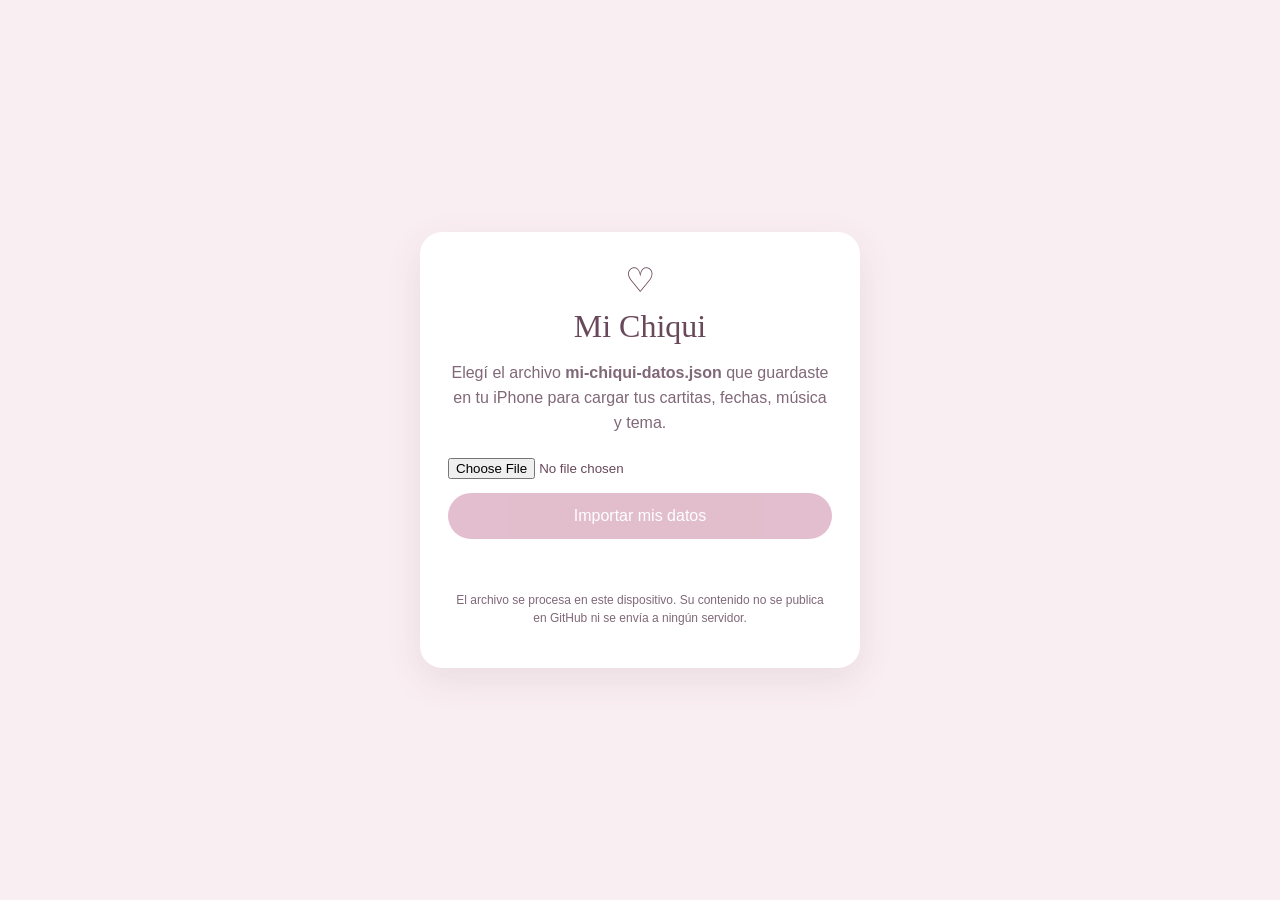
<file: importar-mi-chiqui.html>
<!doctype html>
<html lang="es">
<head>
  <meta charset="utf-8">
  <meta name="viewport" content="width=device-width, initial-scale=1">
  <meta name="theme-color" content="#C77F9D">
  <title>Importar datos · Mi Chiqui</title>
  <style>
    :root { color-scheme: light; }
    * { box-sizing: border-box; }
    body {
      margin: 0; min-height: 100vh; display: grid; place-items: center;
      padding: 24px; background: #F9EEF2; color: #68485A;
      font-family: -apple-system, BlinkMacSystemFont, "Segoe UI", sans-serif;
    }
    main {
      width: min(100%, 440px); padding: 28px; border-radius: 22px;
      background: #fff; box-shadow: 0 12px 36px rgba(110, 65, 85, .10);
      text-align: center;
    }
    .heart { font-size: 34px; margin-bottom: 8px; }
    h1 { margin: 0 0 10px; font-family: Georgia, serif; font-weight: 500; }
    p { line-height: 1.55; color: #806878; }
    input { display: block; width: 100%; margin: 22px 0 14px; }
    button {
      width: 100%; border: 0; border-radius: 999px; padding: 14px 18px;
      background: #C77F9D; color: white; font-size: 16px; cursor: pointer;
    }
    button:disabled { opacity: .5; cursor: not-allowed; }
    #status { min-height: 24px; font-size: 14px; }
    .small { font-size: 12px; }
  </style>
</head>
<body>
  <main>
    <div class="heart">♡</div>
    <h1>Mi Chiqui</h1>
    <p>Elegí el archivo <strong>mi-chiqui-datos.json</strong> que guardaste en tu iPhone para cargar tus cartitas, fechas, música y tema.</p>
    <input id="file" type="file" accept=".json,application/json">
    <button id="import" disabled>Importar mis datos</button>
    <p id="status" role="status" aria-live="polite"></p>
    <p class="small">El archivo se procesa en este dispositivo. Su contenido no se publica en GitHub ni se envía a ningún servidor.</p>
  </main>
  <script>
    const fileInput = document.getElementById("file");
    const importButton = document.getElementById("import");
    const status = document.getElementById("status");
    fileInput.addEventListener("change", () => {
      importButton.disabled = !fileInput.files || !fileInput.files[0];
      status.textContent = "";
    });
    importButton.addEventListener("click", () => {
      const file = fileInput.files && fileInput.files[0];
      if (!file) return;
      const reader = new FileReader();
      reader.onload = () => {
        try {
          const data = JSON.parse(reader.result);
          const keys = Object.keys(data);
          const letterKeys = keys.filter(k => k.startsWith("miChiquiLetters_"));
          if (letterKeys.length !== 5 || !data.miChiquiDates || !data.miChiquiMusic) {
            throw new Error("El archivo no contiene las cinco cartitas, las fechas y la música esperadas.");
          }
          keys.forEach(key => {
            if (
              key === "miChiquiDates" ||
              key === "miChiquiNotes" ||
              key === "miChiquiMusic" ||
              key === "miChiquiTheme" ||
              key.startsWith("miChiquiLetters_")
            ) {
              if (typeof data[key] !== "string") throw new Error("El formato de " + key + " no es válido.");
              JSON.parse(data[key]);
              localStorage.setItem(key, data[key]);
            }
          });
          status.textContent = "¡Datos importados! Abriendo Mi Chiqui… ♡";
          importButton.disabled = true;
          setTimeout(() => { window.location.href = "./"; }, 900);
        } catch (error) {
          status.textContent = "No se pudo importar: " + error.message;
        }
      };
      reader.onerror = () => { status.textContent = "No se pudo leer el archivo. Probá seleccionarlo otra vez."; };
      reader.readAsText(file, "UTF-8");
    });
  </script>
</body>
</html>
</file>
